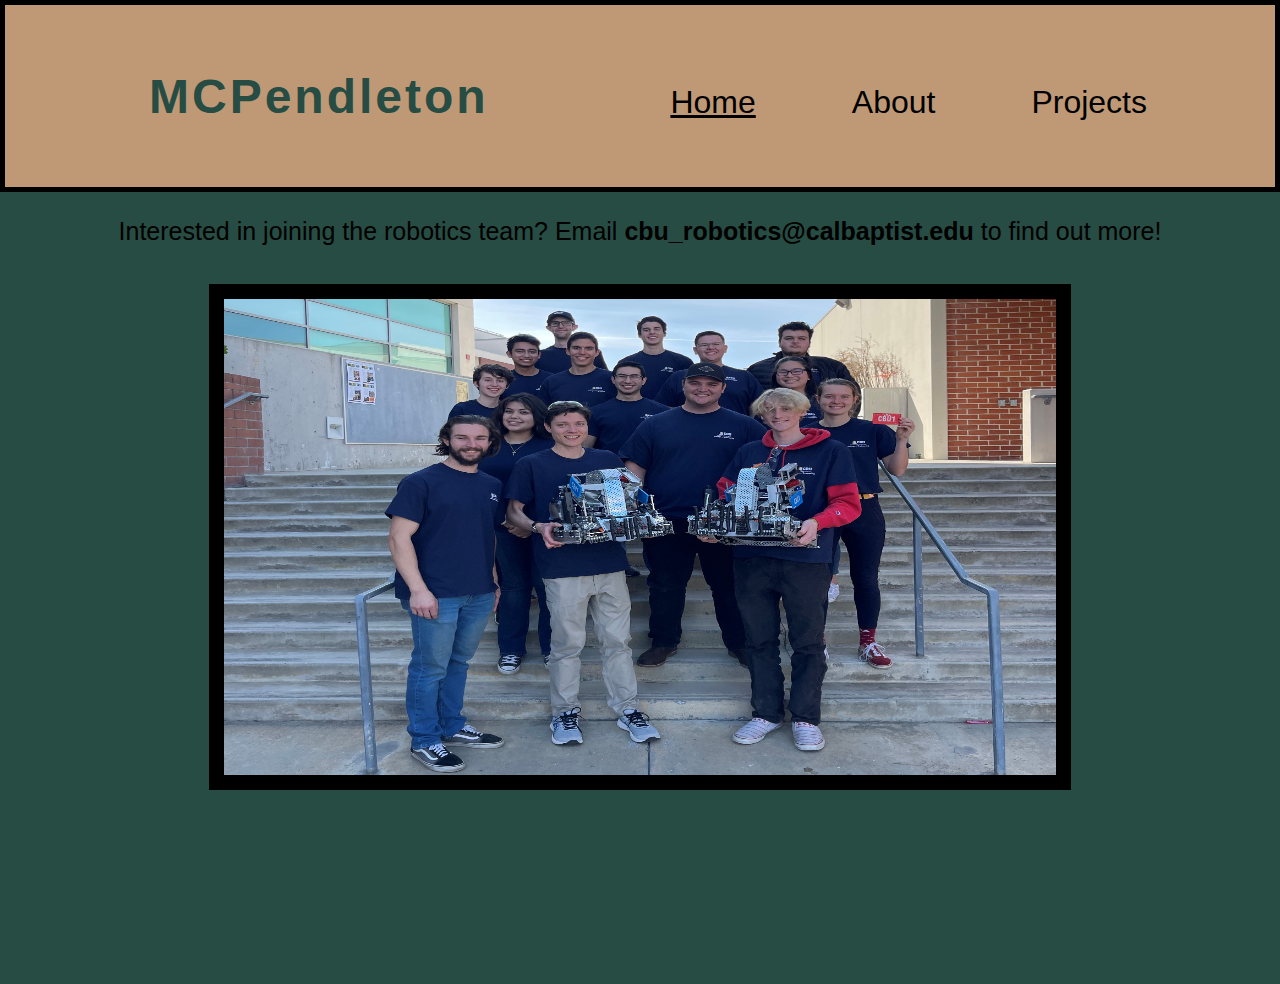
<file: index.html>
<!DOCTYPE html>
<html lang="en">
<head>
    <meta charset="UTF-8">
    <meta http-equiv="X-UA-Compatible" content="IE=edge">
    <meta name="viewport" content="width=device-width, initial-scale=1.0">
    <title>Document</title>
    <link rel="stylesheet" href="styles/index.css">
</head>
<body>
    <div class="grid">
        <nav>
            <h2>MCPendleton</h2>
            <ul>
                <li><a href="projects.html">Projects</a></li>
                <li><a href="about-me.html">About</a></li>
                <li><a class="active" id="home" href="index.html">Home</a></li>
            </ul>
        </nav>
        <main>
            <p>Interested in joining the robotics team? Email <b>cbu_robotics@calbaptist.edu</b> to find out more!</p>
            <img src="images/photos/vex_team_photo (2).jpg" alt="CBU 2022-2023 VEX U Team">
        </main>
    </div>
    
</body>
</html>
</file>
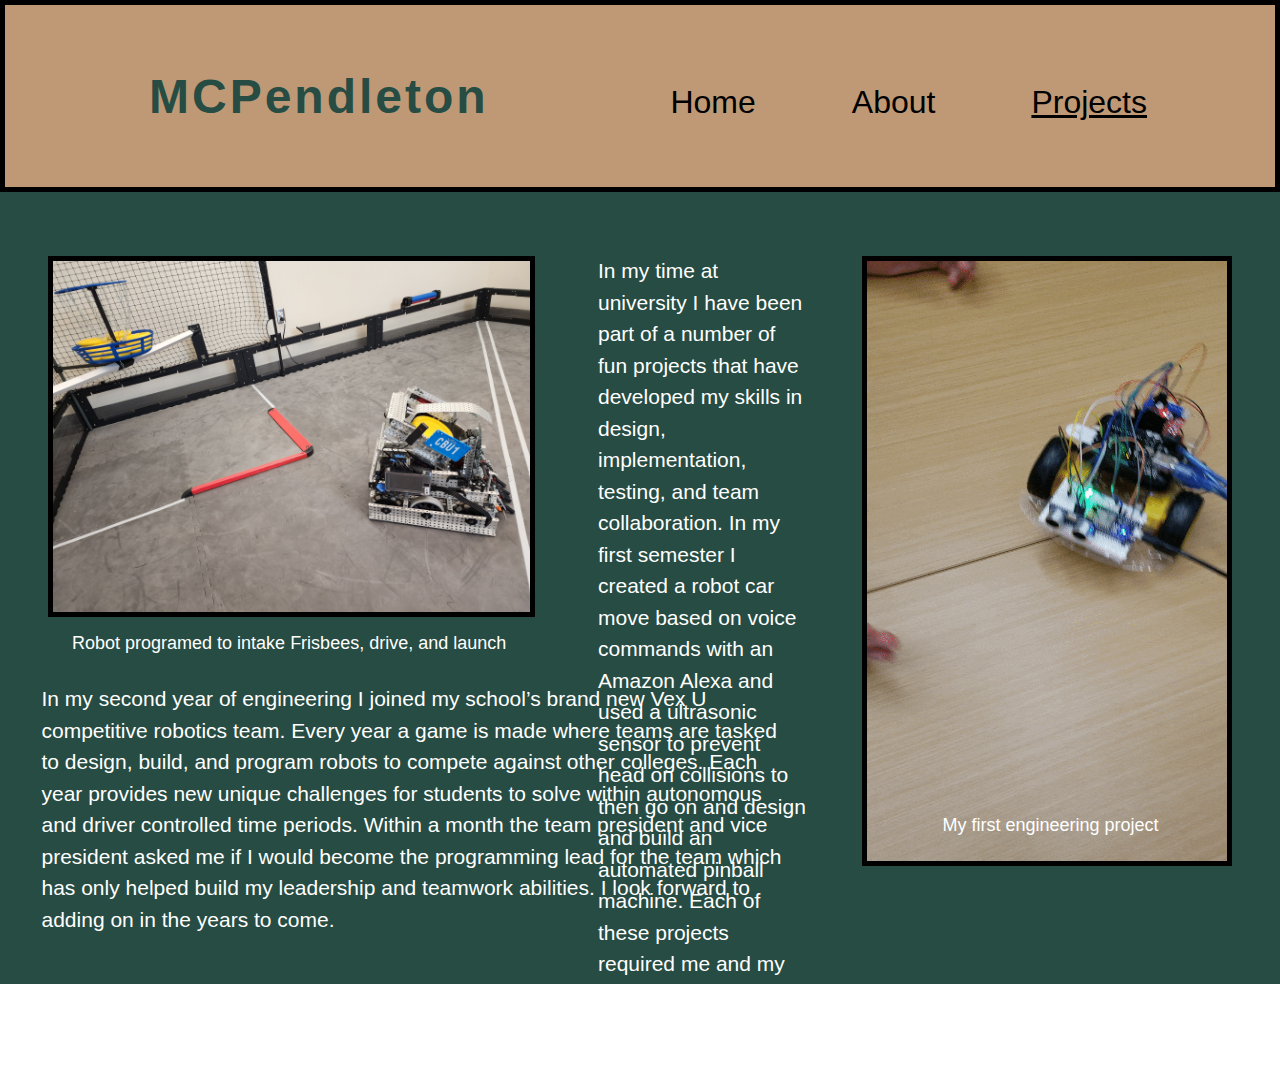
<file: projects.html>
<!DOCTYPE html>
<html lang="en">
<head>
    <meta charset="UTF-8">
    <meta http-equiv="X-UA-Compatible" content="IE=edge">
    <meta name="viewport" content="width=device-width, initial-scale=1.0">
    <title>Document</title>
    <link rel="stylesheet" href="styles/projects.css">
</head>
<body>
    <div class="grid">
        <nav>
            <h2>MCPendleton</h2>
            <ul>
                <li><a class="active" href="projects.html">Projects</a></li>
                <li><a href="about-me.html">About</a></li>
                <li><a href="index.html">Home</a></li>
            </ul>
        </nav>
        <main>
            <img id="vex-robot" src="images/photos/vex_robot.jpg" alt="vex spin up robot" width="477" height="351">
            <p id="p1">In my time at university I have been part of a number of fun projects that have 
            developed my skills in design, implementation, testing, and team collaboration. 
            In my first semester I created a robot car move based on voice commands with an 
            Amazon Alexa and used a ultrasonic sensor to prevent head on collisions to then 
            go on and design and build an automated pinball machine. Each of these projects 
            required me and my team to collaborate, brainstorm, build, and code.</p>
            <p id="vex-caption">Robot programed to intake Frisbees, drive, and launch</p>
            <p id="p2">In my second year of engineering I joined my school’s brand new Vex U competitive 
                robotics team. Every year a game is made where teams are tasked to design, build, 
                and program robots to compete against other colleges. Each year provides new unique 
                challenges for students to solve within autonomous and driver controlled time periods. 
                Within a month the team president and vice president asked me if I would become the 
                programming lead for the team which has only helped build my leadership and teamwork 
                abilities. I look forward to adding on in the years to come.</p>
            <img id="robot-car" src="images/photos/project1_robot.gif" alt="Robot car" width="360" height="600">
            <p id="arduino-caption">My first engineering project</p>
        </main>
        

</body>
</html>
</file>
<file: styles/index.css>
body {
    margin: 0;
    padding: 0;
}

.grid {
    display: grid;
    grid-template-columns: repeat(12, 1fr);
    grid-template-rows: 12em 1fr;
    width: 100%;
    font-family: Arial, Helvetica, sans-serif;
    background-color: #274C43;
}

nav {
    display: block;
    background-color: #BF9976;
    grid-column: 1 / span 12;
    grid-row: 1;
    margin-top: 0;
    margin-bottom: 0;
    border: 5px solid black;
}

ul {
    display: block;
    margin-block-start: 1em;
    margin-block-end: 1em;
    margin-inline-start: 0px;
    margin-inline-end: 0px;
    padding-inline-start: 40px;
}

nav > h2 {
    padding-top: 0.5em;
    padding-left: 3em;
    font-size: 3em;
    letter-spacing: 3px;
    color: #274C43;
}

nav > ul {
    list-style: none;
    margin: 0;
    padding-right: 5em;
}

nav > ul > li {
    display: inline;
    float: right;
    padding: 1.5em;
    bottom: 4em;
    position: relative;
    font-size: 2em;
}

nav > ul > li > a {
    text-decoration: none;
    color: black;
}

p {
    grid-row: 1;
    color: black;
    font-size: 25px;
    text-align: center;
}

main {
    grid-column: 1 / span 12;
    grid-row: 2;
    display: grid;
    grid-template: 60px 1fr  / 1fr;
}

main > img {
    grid-row: 2;
    object-fit: fill;
    width: 65%;
    height: 65%;
    margin: auto auto;
    /* margin-left: auto;
    margin-right: auto; */
    border: 15px solid black;
    margin-top: 2em;
}

.active {
    text-decoration: underline;
}
</file>
<file: styles/projects.css>
body {
    margin: 0;
    padding: 0;
}

.grid {
    display: grid;
    grid-template-columns: repeat(12, 1fr);
    grid-template-rows: 12em 1fr 0.1fr;
    width: 100%;
    font-family: Arial, Helvetica, sans-serif;
    background-color: #274C43;
}

nav {
    display: block;
    background-color: #BF9976;
    grid-column: 1 / span 12;
    grid-row: 1;
    margin-top: 0;
    margin-bottom: 0;
    border: 5px solid black;
}

ul {
    display: block;
    margin-block-start: 1em;
    margin-block-end: 1em;
    margin-inline-start: 0px;
    margin-inline-end: 0px;
    padding-inline-start: 40px;
}

nav > h2 {
    padding-top: 0.5em;
    padding-left: 3em;
    font-size: 3em;
    letter-spacing: 3px;
    color: #274C43;
}

nav > ul {
    list-style: none;
    margin: 0;
    padding-right: 5em;
}

nav > ul > li {
    display: inline;
    float: right;
    padding: 1.5em;
    bottom: 4em;
    position: relative;
    font-size: 2em;
}

nav > ul > li > a {
    text-decoration: none;
    color: black;
}

.active {
    text-decoration: underline;
}

main {
    grid-column: 1 / span 12;
    display: grid;
    height: 1fr;
    grid-template: 420px 50px 250px / 1fr 1fr 450px;
}

#vex-robot {
    grid-column: 1;
    grid-row: 1;
    border: 5px solid black;
    margin-top: 4em;
    margin-left: 3em;
}

p {
    color: white;
    line-height: 150%;
    font-size: 21px;
}

#p1 {
    grid-column: 2;
    grid-row: 1;
    margin-top: 3em;
    margin-right: 1em;
    margin-left: 3em;
}

#robot-car {
    position: relative;
    grid-column: 3;
    grid-row: 1 / span 2;
    margin-top: 4em;
    margin-left: 2em;
    border: 5px solid black;
}

#vex-caption {
    grid-column: 1;
    grid-row: 2;
    margin-left: 4em;
    font-size: 18px;
}

#p2 {
    grid-column: 1 / span 2;
    grid-row: 3;
    margin-left: auto;
    margin-right: auto;
    width: 90%;
}

#arduino-caption {
    position: relative;
    grid-column: 3;
    grid-row: 3;
    margin-left: auto;
    margin-right: auto;
    margin-top: 150px;
    width: 50%;
    font-size: 18px;
}
</file>
